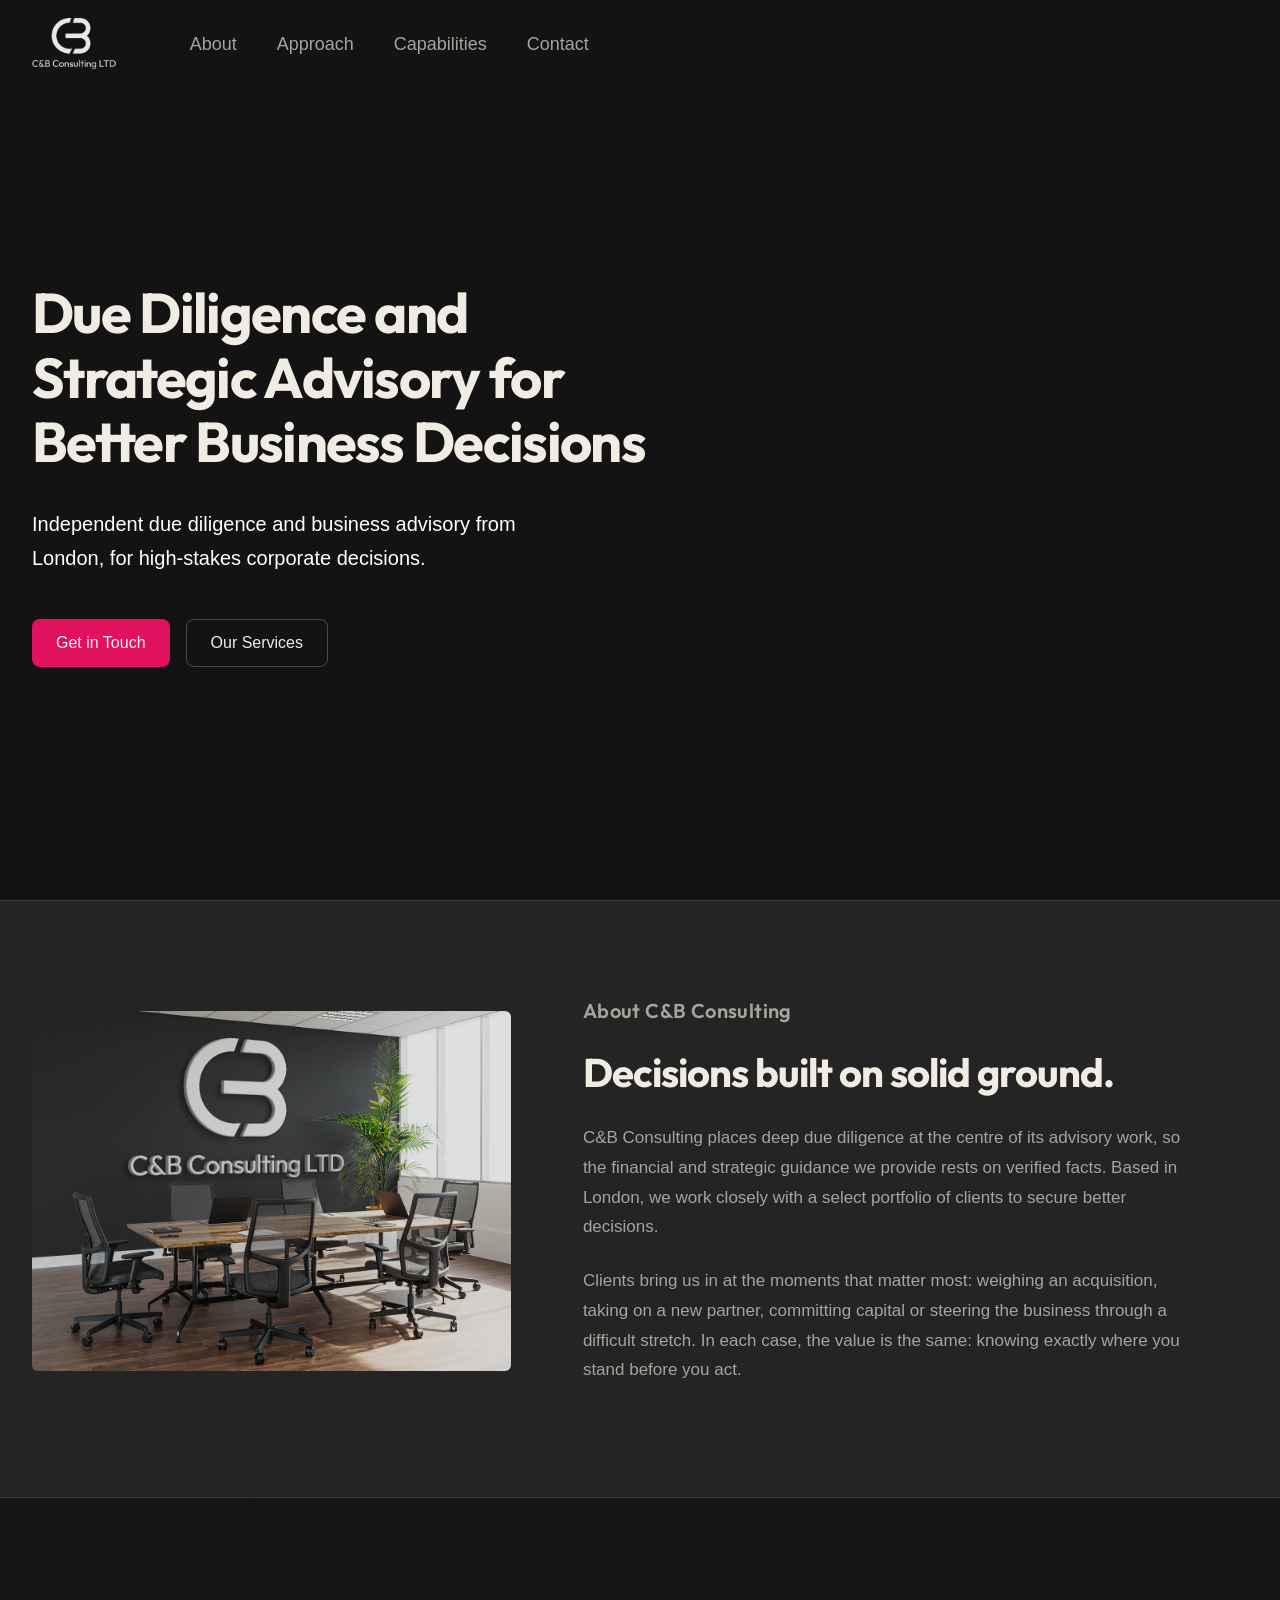
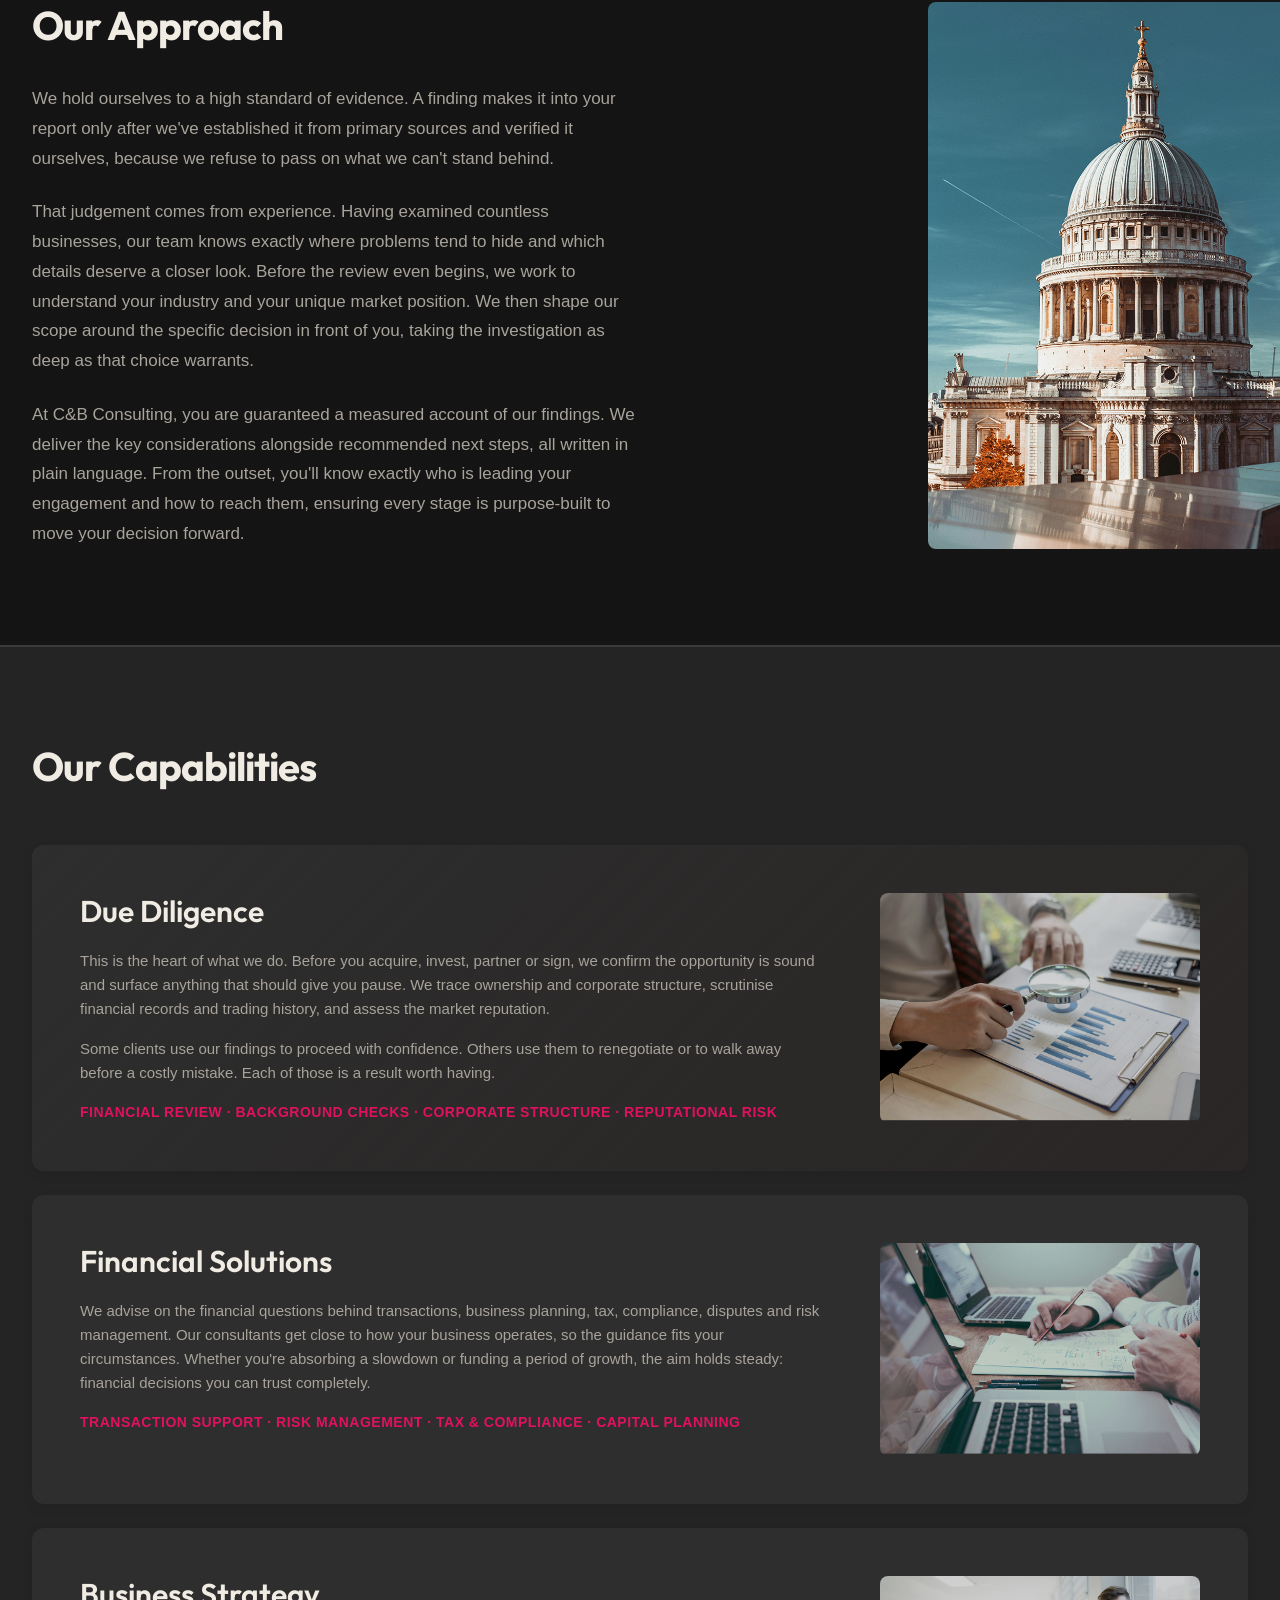
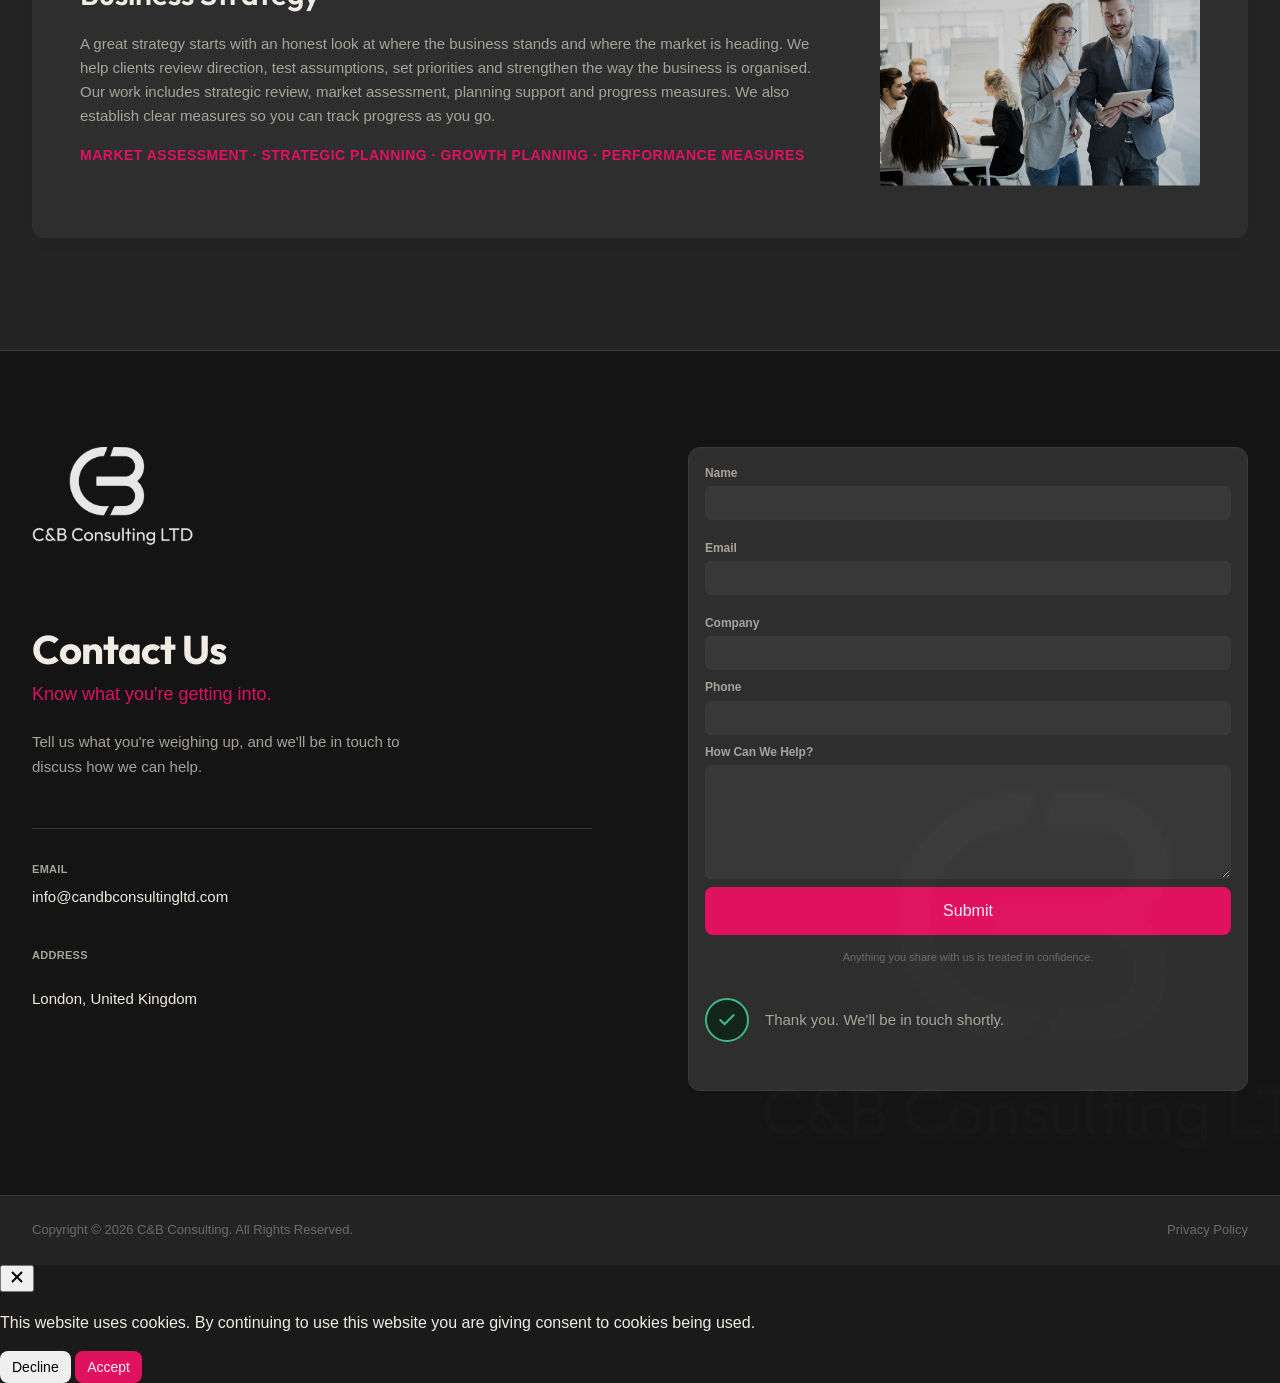
<file: index.html>
<!DOCTYPE html>
<html lang="en">
<head>
  <meta charset="UTF-8">
  <meta name="viewport" content="width=device-width, initial-scale=1.0">
  <title>Due Diligence and Strategic Advisory | C&amp;B Consulting</title>
  <meta name="description" content="Independent due diligence and business advisory from London, for decisions that carry real consequences.">
  <meta name="keywords" content="C&amp;B Consulting">
  <link rel="icon" type="image/png" href="favicon.png">
  <link rel="stylesheet" href="fonts/local-fonts.css">
  <link rel="stylesheet" href="style.css">
</head>
<body>

  <nav id="nav">
    <div class="nav-inner">
      <a href="#top" class="logo-link">
        <img src="assets/logo.png" alt="C&amp;B Consulting" class="logo">
      </a>
      <ul class="nav-links">
        <li><a href="#about">About</a></li>
        <li><a href="#approach">Approach</a></li>
        <li><a href="#capabilities">Capabilities</a></li>
        <li><a href="#contact">Contact</a></li>
      </ul>
    </div>
  </nav>

  <main>

    <section class="hero" id="top">
      <div class="hero-bg">
        <video autoplay muted loop playsinline>
          <source src="media/lon.mp4" type="video/mp4">
        </video>
      </div>
      <div class="hero-content container">
        <h1>Due Diligence and Strategic Advisory for Better Business Decisions</h1>
        <p class="hero-lead">Independent due diligence and business advisory from London, for high-stakes corporate decisions.</p>
        <div class="hero-actions">
          <a href="#contact" class="btn btn-primary btn-lg">Get in Touch</a>
          <a href="#capabilities" class="btn btn-outline btn-lg">Our Services</a>
        </div>
      </div>
    </section>

    <section class="about" id="about">
      <div class="container">
        <div class="about-inner">
          <div class="about-image">
            <img src="images/about.png" alt="C&B Consulting modern office space with branded signage" loading="lazy">
          </div>
          <div class="about-text">
            <h2 class="about-intro">About C&amp;B Consulting</h2>
            <h3 class="about-headline">Decisions built on solid ground.</h3>
            <div class="prose">
              <p>C&amp;B Consulting places deep due diligence at the centre of its advisory work, so the financial and strategic guidance we provide rests on verified facts. Based in London, we work closely with a select portfolio of clients to secure better decisions.</p>
              <p>Clients bring us in at the moments that matter most: weighing an acquisition, taking on a new partner, committing capital or steering the business through a difficult stretch. In each case, the value is the same: knowing exactly where you stand before you act.</p>
            </div>
          </div>
        </div>
      </div>
    </section>

    <section class="approach" id="approach">
      <div class="container">
        <div class="approach-inner">
          <div class="approach-text">
            <h2 class="approach-headline">Our Approach</h2>
            <div class="prose">
              <p>We hold ourselves to a high standard of evidence. A finding makes it into your report only after we've established it from primary sources and verified it ourselves, because we refuse to pass on what we can't stand behind.</p>
              <p>That judgement comes from experience. Having examined countless businesses, our team knows exactly where problems tend to hide and which details deserve a closer look. Before the review even begins, we work to understand your industry and your unique market position. We then shape our scope around the specific decision in front of you, taking the investigation as deep as that choice warrants.</p>
              <p>At C&amp;B Consulting, you are guaranteed a measured account of our findings. We deliver the key considerations alongside recommended next steps, all written in plain language. From the outset, you'll know exactly who is leading your engagement and how to reach them, ensuring every stage is purpose-built to move your decision forward.</p>
            </div>
          </div>
          <div class="approach-image">
            <img src="images/approach.png" alt="Architectural landmark representing trust and stability" loading="lazy">
          </div>
        </div>
      </div>
    </section>

    <section class="capabilities" id="capabilities">
      <div class="container">
        <h2 class="capabilities-headline">Our Capabilities</h2>
        <div class="capabilities-list">

          <div class="capability capability-1">
            <div class="capability-inner">
              <div class="capability-content">
                <h3>Due Diligence</h3>
                <p class="capability-description">This is the heart of what we do. Before you acquire, invest, partner or sign, we confirm the opportunity is sound and surface anything that should give you pause. We trace ownership and corporate structure, scrutinise financial records and trading history, and assess the market reputation.</p>
                <p class="capability-description">Some clients use our findings to proceed with confidence. Others use them to renegotiate or to walk away before a costly mistake. Each of those is a result worth having.</p>
                <p class="capability-tags">Financial Review · Background Checks · Corporate Structure · Reputational Risk</p>
              </div>
              <div class="capability-img-tall">
                <img src="images/due-diligence.png" alt="Financial analysis and due diligence review with magnifying glass" loading="lazy">
              </div>
            </div>
          </div>

          <div class="capability capability-2">
            <div class="capability-inner">
              <div class="capability-content-alt">
                <h3>Financial Solutions</h3>
                <p class="capability-description">We advise on the financial questions behind transactions, business planning, tax, compliance, disputes and risk management. Our consultants get close to how your business operates, so the guidance fits your circumstances. Whether you're absorbing a slowdown or funding a period of growth, the aim holds steady: financial decisions you can trust completely.</p>
                <p class="capability-tags">Transaction support · Risk management · Tax &amp; compliance · Capital planning</p>
              </div>
              <div class="capability-img-featured">
                <img src="images/financial-solutions.png" alt="Financial planning and analysis with laptop and documents" loading="lazy">
              </div>
            </div>
          </div>

          <div class="capability capability-3">
            <div class="capability-inner">
              <div class="capability-content">
                <h3>Business Strategy</h3>
                <p class="capability-description">A great strategy starts with an honest look at where the business stands and where the market is heading. We help clients review direction, test assumptions, set priorities and strengthen the way the business is organised. Our work includes strategic review, market assessment, planning support and progress measures. We also establish clear measures so you can track progress as you go.</p>
                <p class="capability-tags">Market Assessment · Strategic Planning · Growth Planning · Performance Measures</p>
              </div>
              <div class="capability-img-feature">
                <img src="images/business-strategy.png" alt="Business team collaborating on strategy and planning" loading="lazy">
              </div>
            </div>
          </div>

        </div>
      </div>
    </section>

    <section class="contact-section" id="contact">
      <div class="container">
        <div class="contact-inner">
          <div class="contact-info">
            <div class="contact-logo">
              <img src="assets/logo.png" alt="C&B Consulting">
            </div>
            <h2 class="contact-headline">Contact Us</h2>
            <p class="contact-tagline">Know what you're getting into.</p>
            <p class="contact-description">Tell us what you're weighing up, and we'll be in touch to discuss how we can help.</p>
            
            <div class="contact-details">
              <div class="detail-item">
                <span class="detail-label">Email</span>
                <a href="mailto:info@candbconsultingltd.com" class="detail-value">info@candbconsultingltd.com</a>
              </div>
              <div class="detail-item">
                <span class="detail-label">Address</span>
                <p class="detail-value">London, United Kingdom</p>
              </div>
            </div>
          </div>

          <div class="form-card">
            <form id="contact-form" novalidate>
              <div class="field">
                <label for="name">Name</label>
                <input type="text" id="name" name="name" autocomplete="name" required>
                <span class="field-error" aria-live="polite"></span>
              </div>
              <div class="field">
                <label for="email">Email</label>
                <input type="email" id="email" name="email" autocomplete="email" required>
                <span class="field-error" aria-live="polite"></span>
              </div>
              <div class="field">
                <label for="company">Company</label>
                <input type="text" id="company" name="company" autocomplete="organization">
              </div>
              <div class="field">
                <label for="phone">Phone</label>
                <input type="tel" id="phone" name="phone" autocomplete="tel">
              </div>
              <div class="field">
                <label for="message">How can we help?</label>
                <textarea id="message" name="message" rows="6"></textarea>
              </div>
              <button type="submit" class="btn btn-primary btn-lg btn-full">Submit</button>
              <p class="form-note">Anything you share with us is treated in confidence.</p>
            </form>

            <div class="form-success" id="form-success" hidden>
              <div class="success-icon">
                <svg width="20" height="20" viewBox="0 0 24 24" fill="none" stroke="currentColor" stroke-width="2.5" stroke-linecap="round"><polyline points="20 6 9 17 4 12"/></svg>
              </div>
              <p>Thank you. We'll be in touch shortly.</p>
            </div>
          </div>
        </div>
      </div>
      <div class="contact-bg-logo">
        <img src="assets/logo.png" alt="">
      </div>
    </section>

  </main>

  <footer>
    <div class="container">
      <div class="footer-bar">
        <p>Copyright &copy; 2026 C&amp;B Consulting. All Rights Reserved.</p>
        <a href="privacy/">Privacy Policy</a>
      </div>
    </div>
  </footer>

  <div id="cookie-banner-card" class="cookie-banner-card" hidden>
    <div class="cookie-card-inner">
      <button id="cookie-close" class="cookie-card-close" aria-label="Close cookie banner">
        <svg width="18" height="18" viewBox="0 0 24 24" fill="none" stroke="currentColor" stroke-width="2.5" stroke-linecap="round" stroke-linejoin="round">
          <line x1="18" y1="6" x2="6" y2="18"></line>
          <line x1="6" y1="6" x2="18" y2="18"></line>
        </svg>
      </button>
      
      <p id="cookie-message" class="cookie-card-text">This website uses cookies. By continuing to use this website you are giving consent to cookies being used.</p>
      
      <div class="cookie-card-actions">
        <button id="cookie-decline" class="btn btn-secondary btn-sm">Decline</button>
        <button id="cookie-accept" class="btn btn-primary btn-sm">Accept</button>
      </div>
    </div>
  </div>

  <script src="js/nav.js"></script>
  <script src="js/capabilities.js"></script>
  <script src="js/contact-form.js"></script>
  <script src="js/image-animations.js"></script>
  <script src="js/cookies.js"></script>
</body>
</html>
</file>
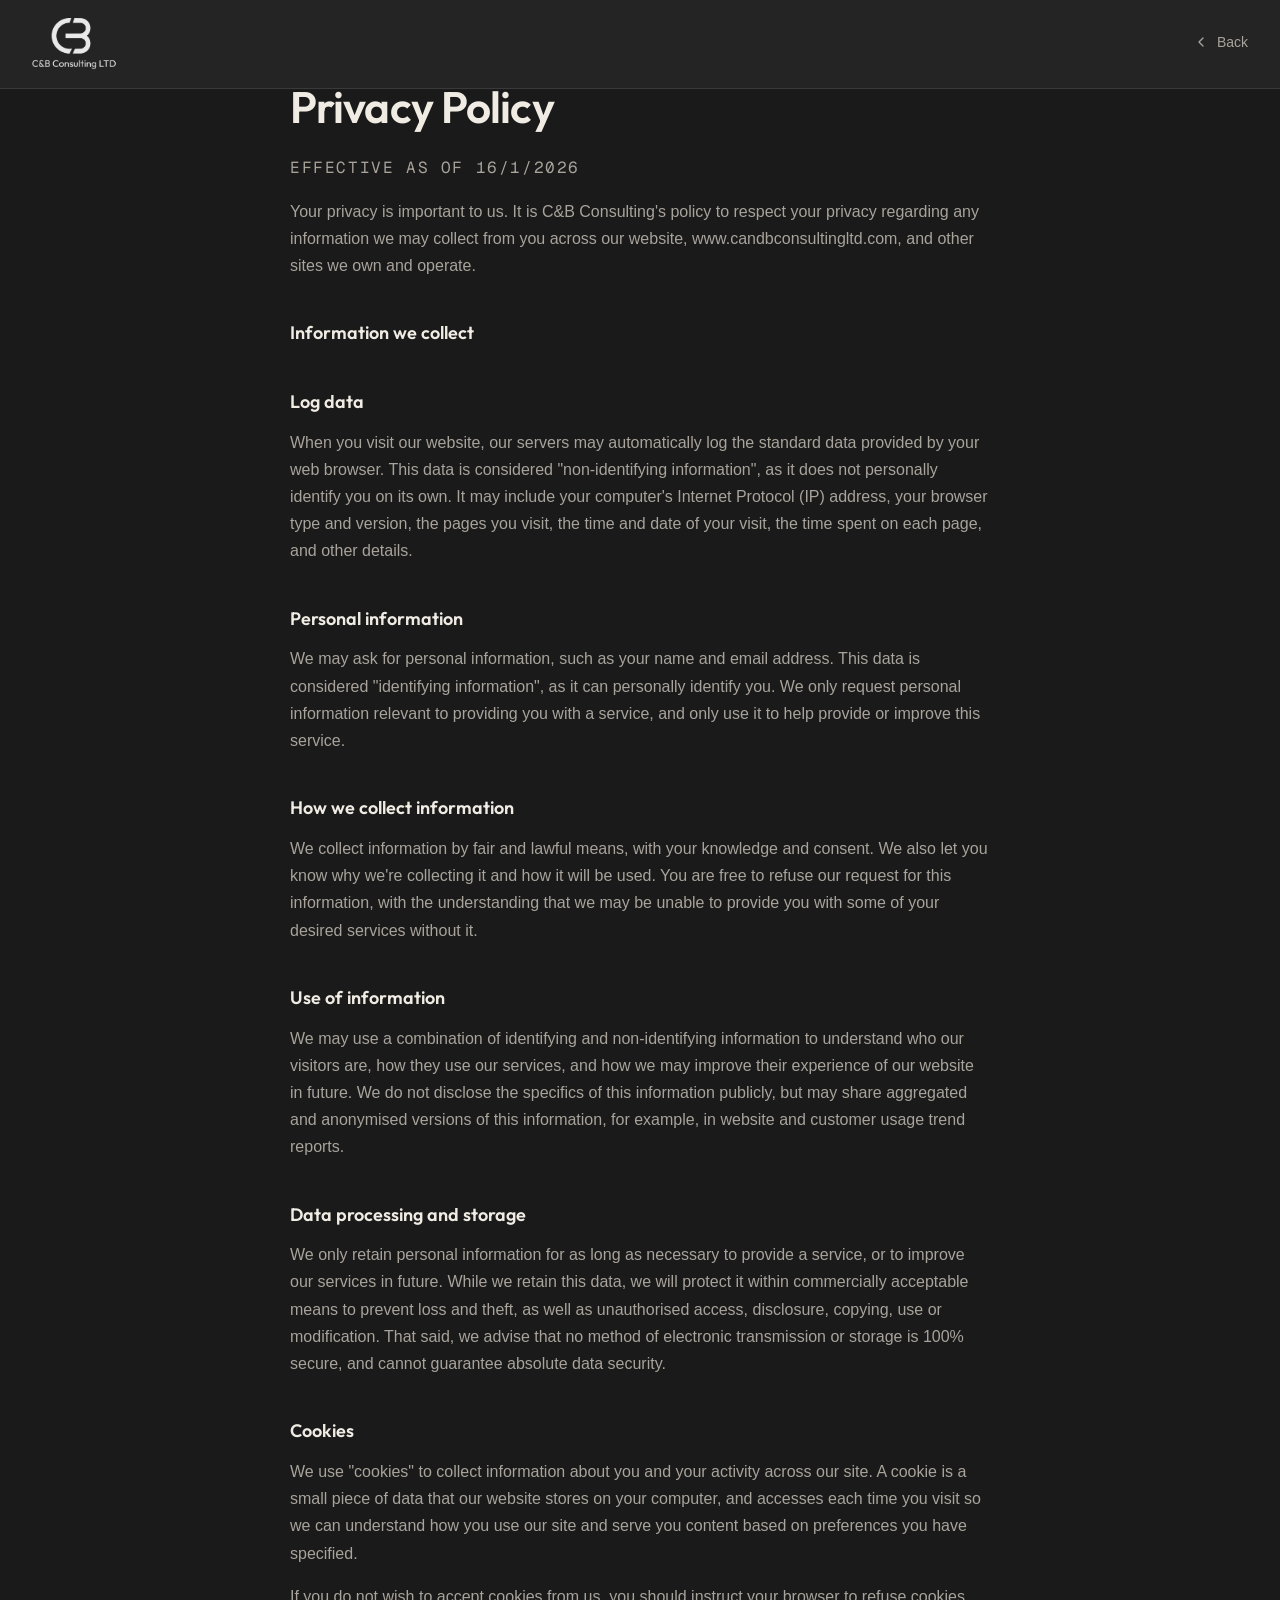
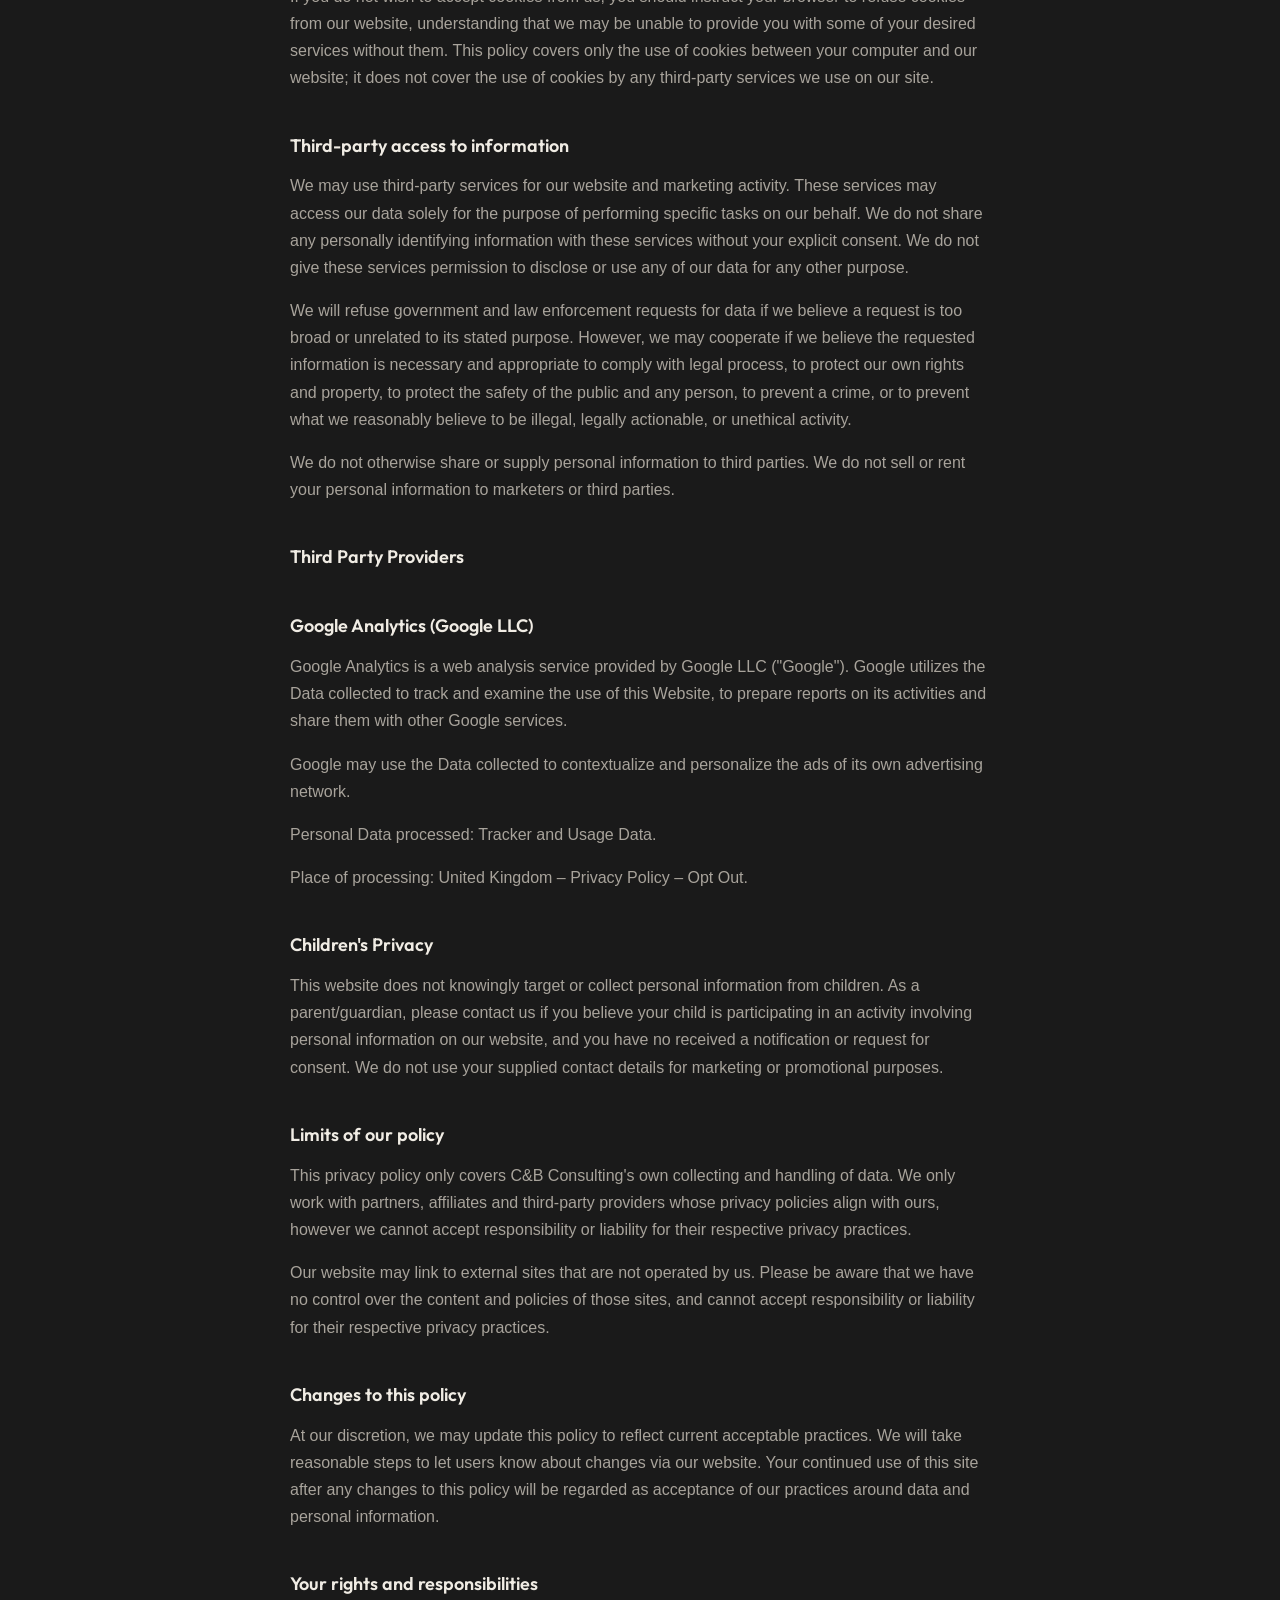
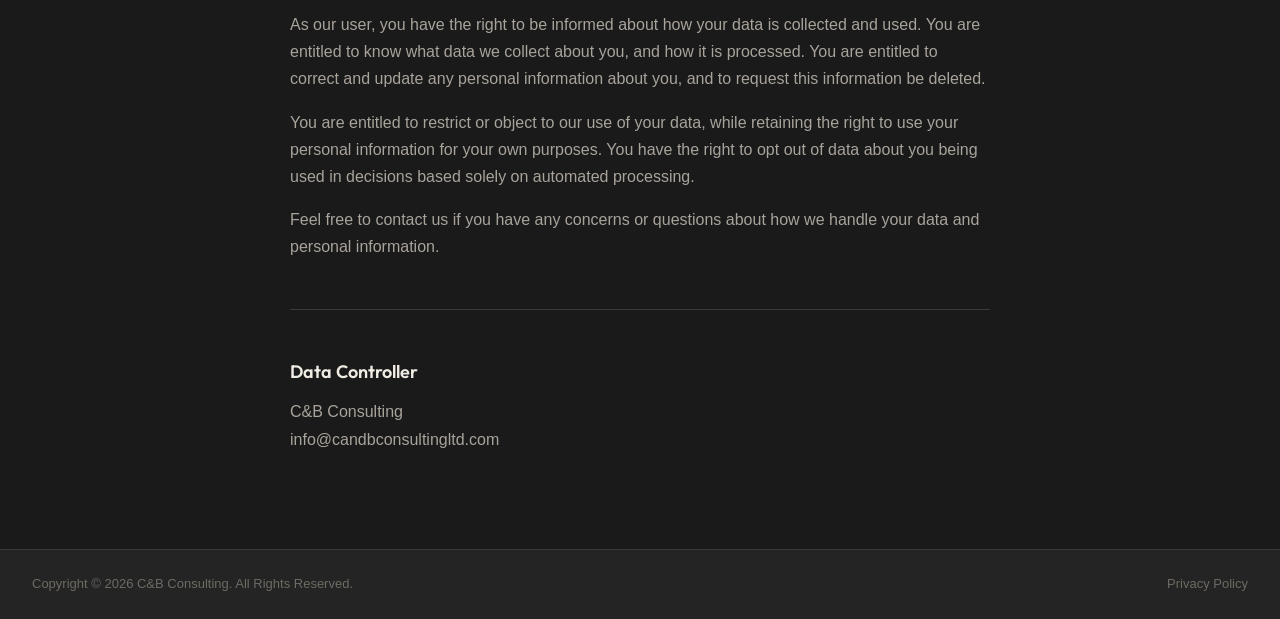
<file: privacy/index.html>
<!DOCTYPE html>
<html lang="en">
<head>
  <meta charset="UTF-8">
  <meta name="viewport" content="width=device-width, initial-scale=1.0">
  <title>Privacy Policy | C&amp;B Consulting</title>
  <meta name="description" content="C&amp;B Consulting Privacy Policy">
  <meta name="keywords" content="C&amp;B Consulting Privacy Policy">
  <link rel="icon" type="image/png" href="../favicon.png">
  <link rel="stylesheet" href="https://fonts.googleapis.com/css2?family=Outfit:wght@400;500;600;700&family=Geist+Mono:wght@400;500&display=swap">
  <link rel="stylesheet" href="https://api.fontshare.com/v2/css?f[]=switzer@400,500,600,700&display=swap">
  <link rel="stylesheet" href="../style.css">
</head>
<body>

  <nav id="nav" class="policy-nav scrolled">
    <div class="nav-inner">
      <a href="../" class="logo-link">
        <img src="../assets/logo.png" alt="C&amp;B Consulting" class="logo">
      </a>
      <div class="nav-spacer">
        <a href="../" class="back-link">
          <svg width="16" height="16" viewBox="0 0 24 24" fill="none" stroke="currentColor" stroke-width="2" stroke-linecap="round" stroke-linejoin="round"><polyline points="15 18 9 12 15 6"/></svg>
          Back
        </a>
      </div>
    </div>
  </nav>

  <main>
    <div class="policy-wrap">
      <h1>Privacy Policy</h1>
      <p class="policy-date">Effective as of 16/1/2026</p>

      <p>Your privacy is important to us. It is C&amp;B Consulting's policy to respect your privacy regarding any information we may collect from you across our website, www.candbconsultingltd.com, and other sites we own and operate.</p>

      <h2>Information we collect</h2>

      <h2>Log data</h2>
      <p>When you visit our website, our servers may automatically log the standard data provided by your web browser. This data is considered "non-identifying information", as it does not personally identify you on its own. It may include your computer's Internet Protocol (IP) address, your browser type and version, the pages you visit, the time and date of your visit, the time spent on each page, and other details.</p>

      <h2>Personal information</h2>
      <p>We may ask for personal information, such as your name and email address. This data is considered "identifying information", as it can personally identify you. We only request personal information relevant to providing you with a service, and only use it to help provide or improve this service.</p>

      <h2>How we collect information</h2>
      <p>We collect information by fair and lawful means, with your knowledge and consent. We also let you know why we're collecting it and how it will be used. You are free to refuse our request for this information, with the understanding that we may be unable to provide you with some of your desired services without it.</p>

      <h2>Use of information</h2>
      <p>We may use a combination of identifying and non-identifying information to understand who our visitors are, how they use our services, and how we may improve their experience of our website in future. We do not disclose the specifics of this information publicly, but may share aggregated and anonymised versions of this information, for example, in website and customer usage trend reports.</p>

      <h2>Data processing and storage</h2>
      <p>We only retain personal information for as long as necessary to provide a service, or to improve our services in future. While we retain this data, we will protect it within commercially acceptable means to prevent loss and theft, as well as unauthorised access, disclosure, copying, use or modification. That said, we advise that no method of electronic transmission or storage is 100% secure, and cannot guarantee absolute data security.</p>

      <h2>Cookies</h2>
      <p>We use "cookies" to collect information about you and your activity across our site. A cookie is a small piece of data that our website stores on your computer, and accesses each time you visit so we can understand how you use our site and serve you content based on preferences you have specified.</p>
      <p>If you do not wish to accept cookies from us, you should instruct your browser to refuse cookies from our website, understanding that we may be unable to provide you with some of your desired services without them. This policy covers only the use of cookies between your computer and our website; it does not cover the use of cookies by any third-party services we use on our site.</p>

      <h2>Third-party access to information</h2>
      <p>We may use third-party services for our website and marketing activity. These services may access our data solely for the purpose of performing specific tasks on our behalf. We do not share any personally identifying information with these services without your explicit consent. We do not give these services permission to disclose or use any of our data for any other purpose.</p>
      <p>We will refuse government and law enforcement requests for data if we believe a request is too broad or unrelated to its stated purpose. However, we may cooperate if we believe the requested information is necessary and appropriate to comply with legal process, to protect our own rights and property, to protect the safety of the public and any person, to prevent a crime, or to prevent what we reasonably believe to be illegal, legally actionable, or unethical activity.</p>
      <p>We do not otherwise share or supply personal information to third parties. We do not sell or rent your personal information to marketers or third parties.</p>

      <h2>Third Party Providers</h2>
      <h2>Google Analytics (Google LLC)</h2>
      <p>Google Analytics is a web analysis service provided by Google LLC ("Google"). Google utilizes the Data collected to track and examine the use of this Website, to prepare reports on its activities and share them with other Google services.</p>
      <p>Google may use the Data collected to contextualize and personalize the ads of its own advertising network.</p>
      <p>Personal Data processed: Tracker and Usage Data.</p>
      <p>Place of processing: United Kingdom – Privacy Policy – Opt Out.</p>

      <h2>Children's Privacy</h2>
      <p>This website does not knowingly target or collect personal information from children. As a parent/guardian, please contact us if you believe your child is participating in an activity involving personal information on our website, and you have no received a notification or request for consent. We do not use your supplied contact details for marketing or promotional purposes.</p>

      <h2>Limits of our policy</h2>
      <p>This privacy policy only covers C&amp;B Consulting's own collecting and handling of data. We only work with partners, affiliates and third-party providers whose privacy policies align with ours, however we cannot accept responsibility or liability for their respective privacy practices.</p>
      <p>Our website may link to external sites that are not operated by us. Please be aware that we have no control over the content and policies of those sites, and cannot accept responsibility or liability for their respective privacy practices.</p>

      <h2>Changes to this policy</h2>
      <p>At our discretion, we may update this policy to reflect current acceptable practices. We will take reasonable steps to let users know about changes via our website. Your continued use of this site after any changes to this policy will be regarded as acceptance of our practices around data and personal information.</p>

      <h2>Your rights and responsibilities</h2>
      <p>As our user, you have the right to be informed about how your data is collected and used. You are entitled to know what data we collect about you, and how it is processed. You are entitled to correct and update any personal information about you, and to request this information be deleted.</p>
      <p>You are entitled to restrict or object to our use of your data, while retaining the right to use your personal information for your own purposes. You have the right to opt out of data about you being used in decisions based solely on automated processing.</p>
      <p>Feel free to contact us if you have any concerns or questions about how we handle your data and personal information.</p>

      <div class="policy-divider"></div>

      <div class="data-controller">
        <h2>Data Controller</h2>
        <p>C&amp;B Consulting<br>info@candbconsultingltd.com</p>
      </div>
    </div>
  </main>

  <footer>
    <div class="container">
      <div class="footer-bar">
        <p>Copyright &copy; 2026 C&amp;B Consulting. All Rights Reserved.</p>
        <a href="./">Privacy Policy</a>
      </div>
    </div>
  </footer>

</body>
</html>
</file>
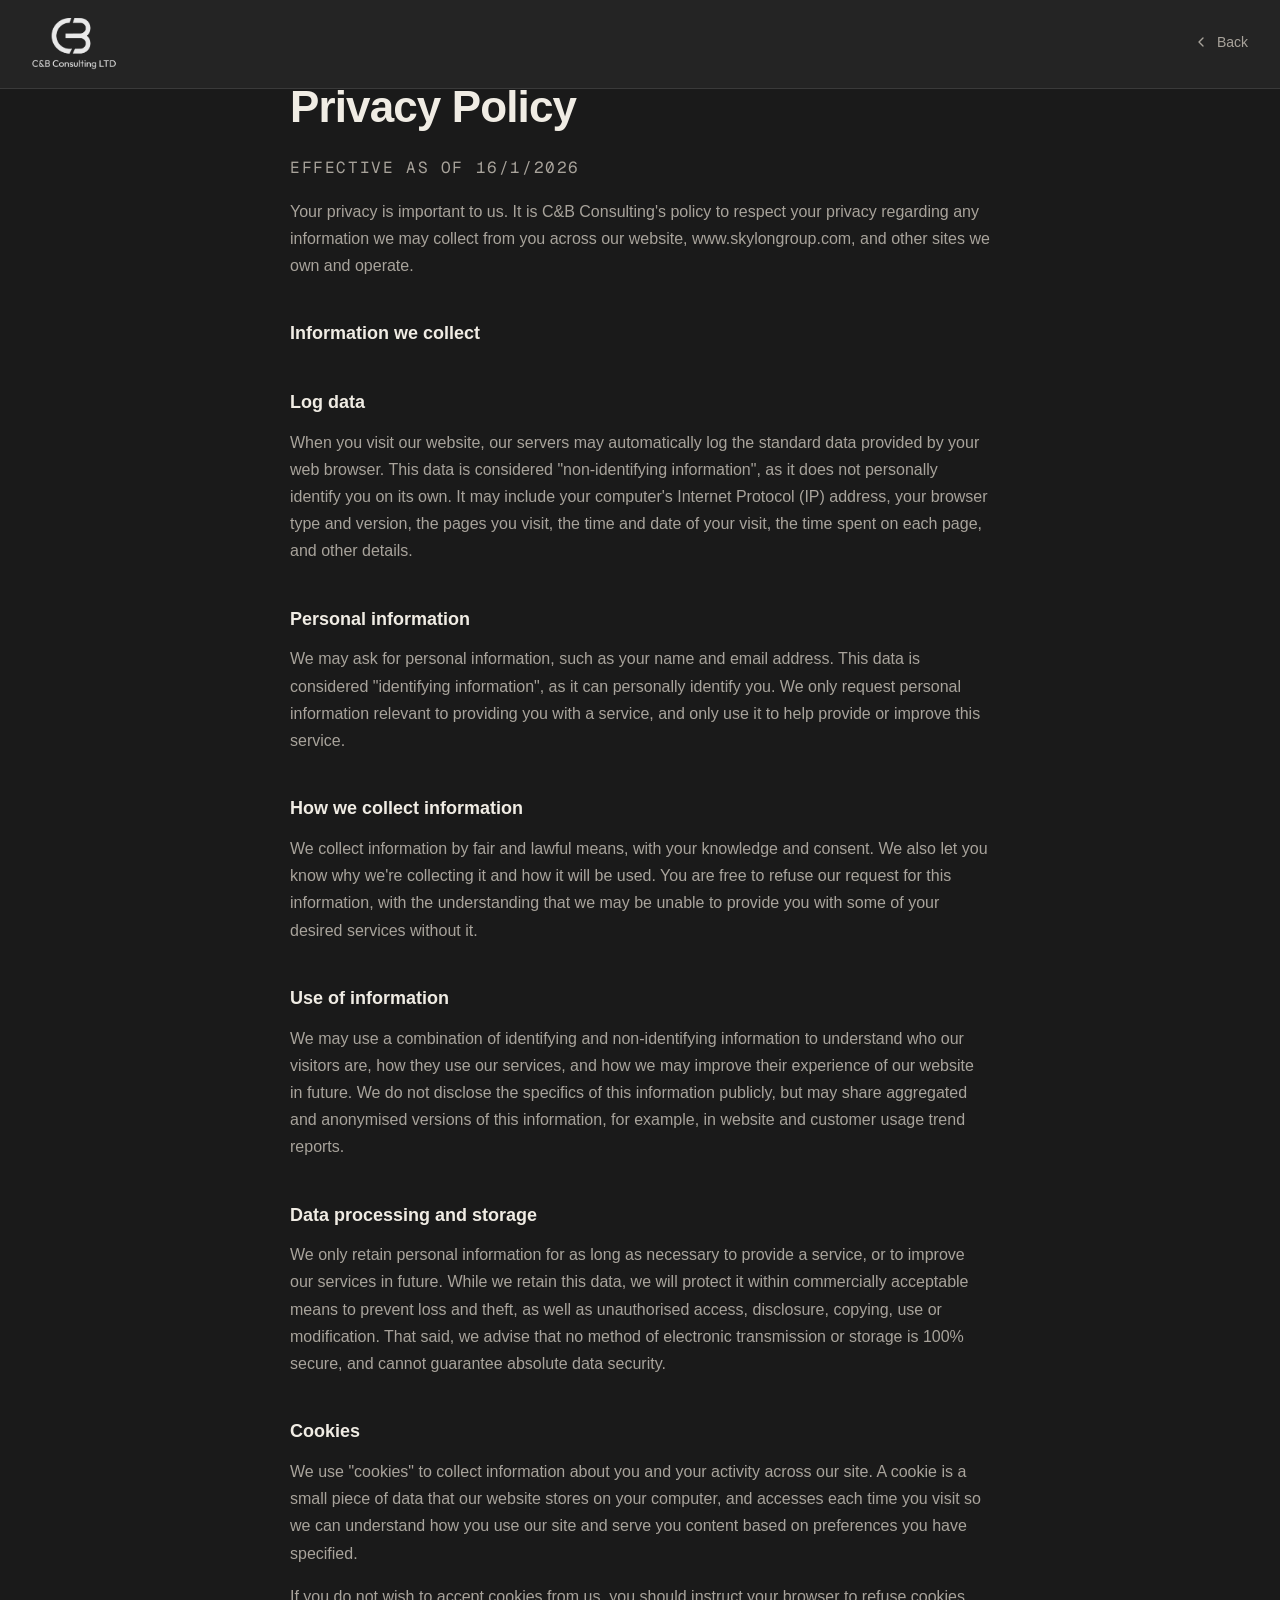
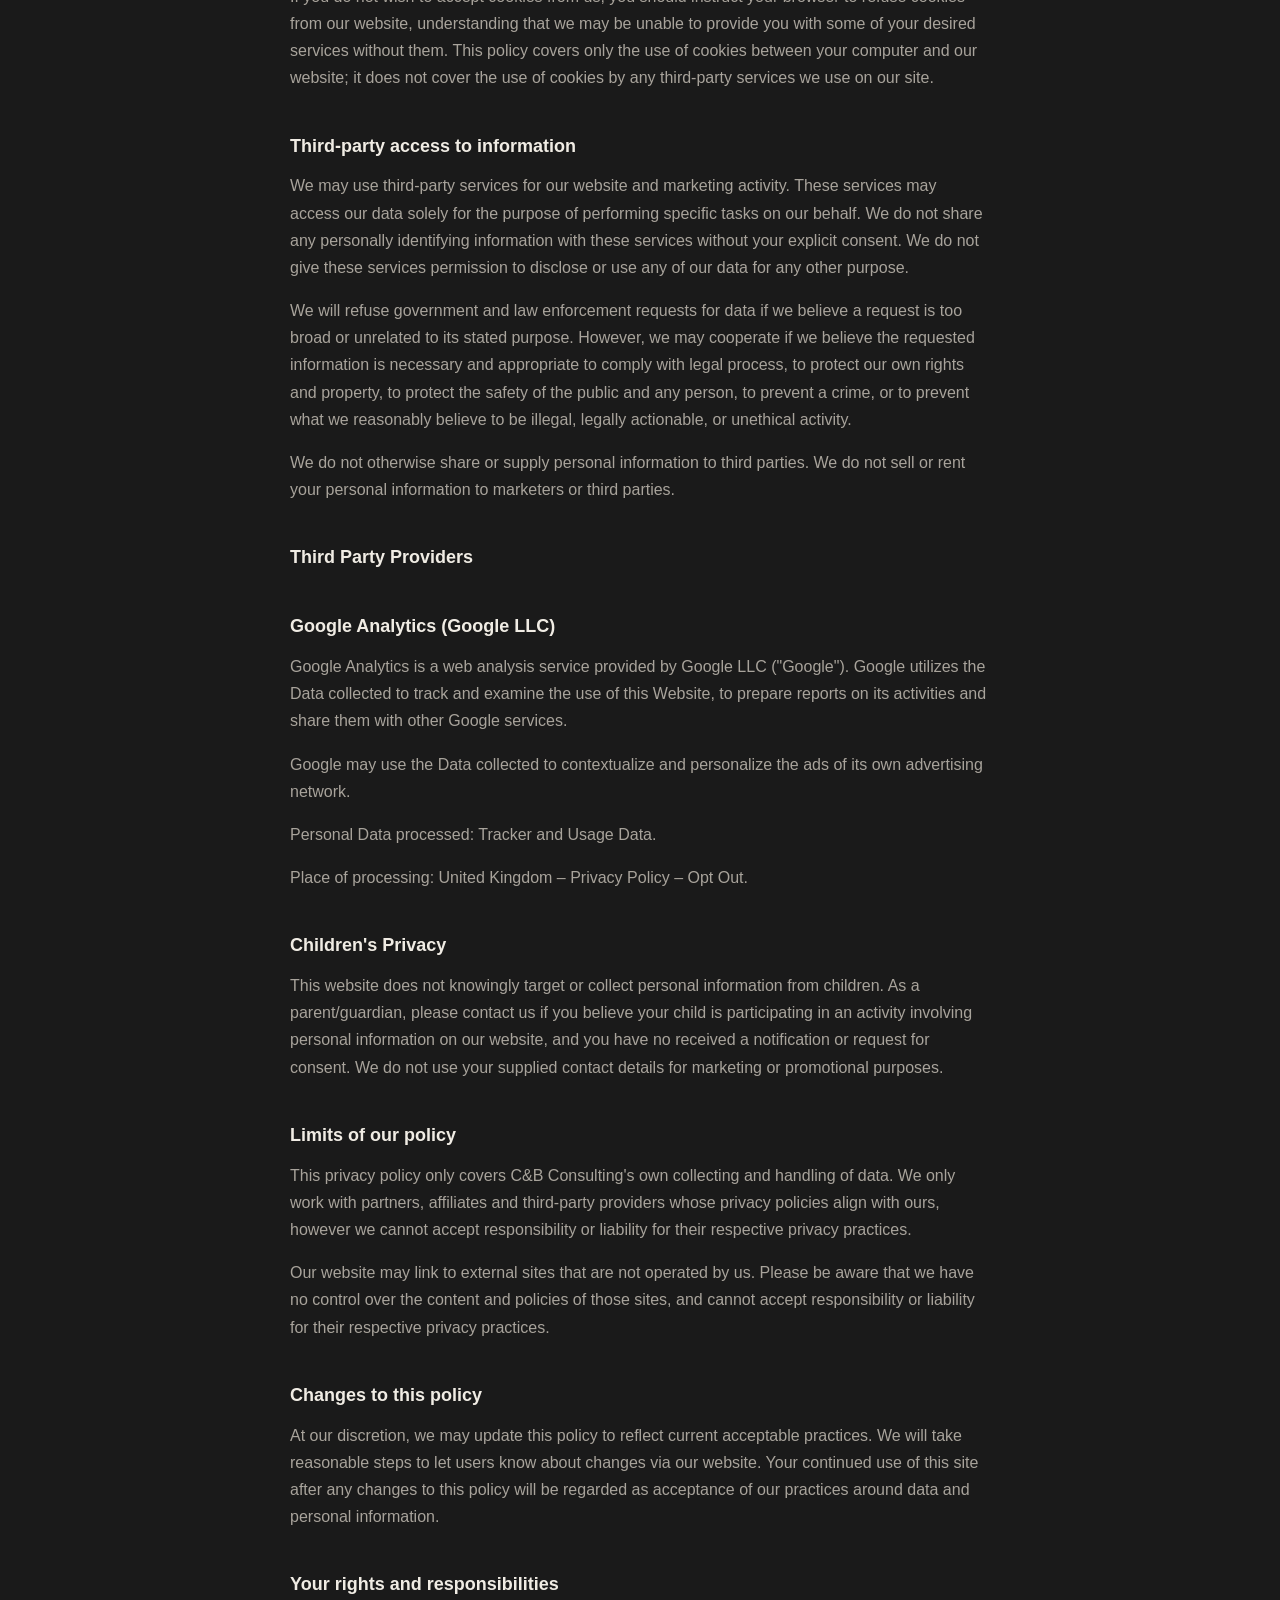
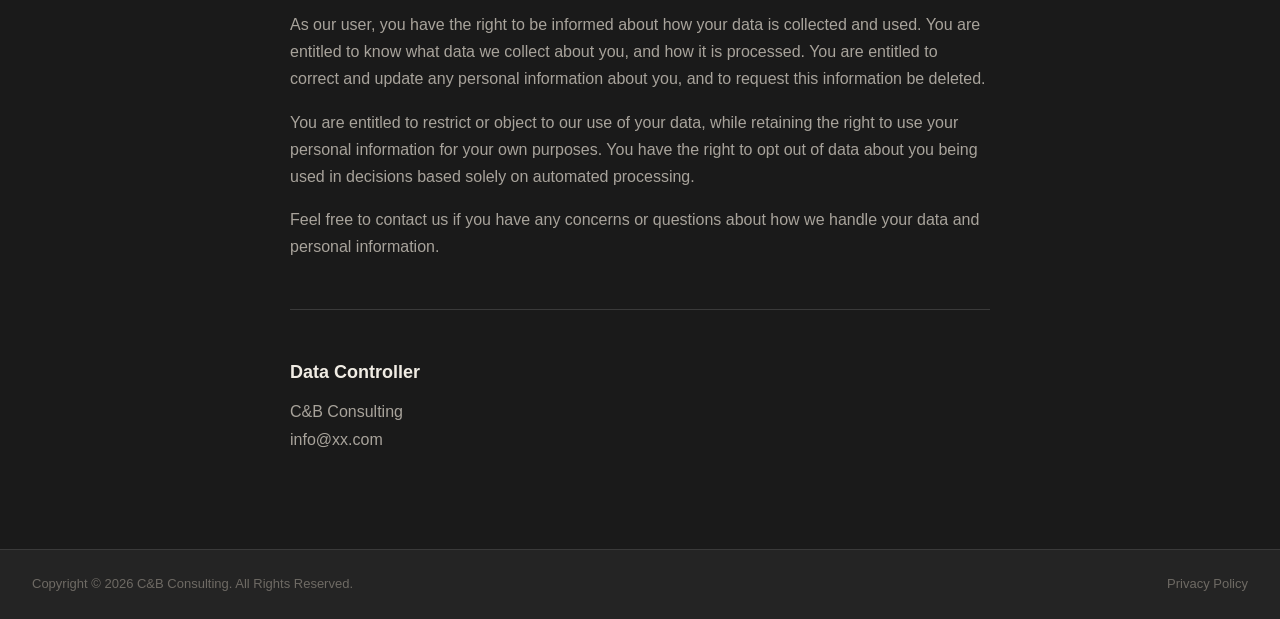
<file: privacy.html>
<!DOCTYPE html>
<html lang="en">
<head>
  <meta charset="UTF-8">
  <meta name="viewport" content="width=device-width, initial-scale=1.0">
  <title>Privacy Policy | C&amp;B Consulting</title>
  <meta name="description" content="C&amp;B Consulting Privacy Policy">
  <meta name="keywords" content="C&amp;B Consulting Privacy Policy">
  <link rel="icon" type="image/svg+xml" href="favicon.svg">
  <link rel="stylesheet" href="https://fonts.googleapis.com/css2?family=Inter:wght@400;500;600&family=Geist+Mono:wght@400;500&display=swap">
  <link rel="stylesheet" href="style.css">
  <style>
    .policy-nav { border-bottom: 1px solid var(--border); background: var(--surface); }
    .policy-wrap { max-width: 740px; margin: 0 auto; padding: 72px 20px 96px; }
    .policy-wrap h1 { font-size: clamp(2rem, 4vw, 2.75rem); font-weight: 600; letter-spacing: -0.02em; color: var(--text); margin: 0 0 12px; }
    .policy-date { font-family: var(--mono); font-size: 11px; letter-spacing: 0.1em; text-transform: uppercase; color: var(--text-faint); margin: 0 0 56px; }
    .policy-wrap h2 { font-size: 1.125rem; font-weight: 600; color: var(--text); margin: 40px 0 12px; }
    .policy-wrap p { font-size: 1rem; color: var(--text-muted); line-height: 1.7; margin: 0 0 16px; }
    .policy-wrap p:last-child { margin-bottom: 0; }
    .policy-divider { height: 1px; background: var(--border); margin: 48px 0; }
    .data-controller p { color: var(--text-muted); }
    .back-link { display: inline-flex; align-items: center; gap: 8px; font-size: 14px; color: var(--text-muted); text-decoration: none; transition: color 120ms; }
    .back-link:hover { color: var(--text); }
    .back-link svg { flex-shrink: 0; }
  </style>
</head>
<body>

  <nav id="nav" class="policy-nav scrolled">
    <div class="nav-inner">
      <a href="index.html" class="logo-link">
        <img src="../../assets/logo.png" alt="C&amp;B Consulting" class="logo">
      </a>
      <div style="margin-left: auto;">
        <a href="index.html" class="back-link">
          <svg width="16" height="16" viewBox="0 0 24 24" fill="none" stroke="currentColor" stroke-width="2" stroke-linecap="round" stroke-linejoin="round"><polyline points="15 18 9 12 15 6"/></svg>
          Back
        </a>
      </div>
    </div>
  </nav>

  <main>
    <div class="policy-wrap">
      <h1>Privacy Policy</h1>
      <p class="policy-date">Effective as of 16/1/2026</p>

      <p>Your privacy is important to us. It is C&amp;B Consulting's policy to respect your privacy regarding any information we may collect from you across our website, www.skylongroup.com, and other sites we own and operate.</p>

      <h2>Information we collect</h2>

      <h2>Log data</h2>
      <p>When you visit our website, our servers may automatically log the standard data provided by your web browser. This data is considered "non-identifying information", as it does not personally identify you on its own. It may include your computer's Internet Protocol (IP) address, your browser type and version, the pages you visit, the time and date of your visit, the time spent on each page, and other details.</p>

      <h2>Personal information</h2>
      <p>We may ask for personal information, such as your name and email address. This data is considered "identifying information", as it can personally identify you. We only request personal information relevant to providing you with a service, and only use it to help provide or improve this service.</p>

      <h2>How we collect information</h2>
      <p>We collect information by fair and lawful means, with your knowledge and consent. We also let you know why we're collecting it and how it will be used. You are free to refuse our request for this information, with the understanding that we may be unable to provide you with some of your desired services without it.</p>

      <h2>Use of information</h2>
      <p>We may use a combination of identifying and non-identifying information to understand who our visitors are, how they use our services, and how we may improve their experience of our website in future. We do not disclose the specifics of this information publicly, but may share aggregated and anonymised versions of this information, for example, in website and customer usage trend reports.</p>

      <h2>Data processing and storage</h2>
      <p>We only retain personal information for as long as necessary to provide a service, or to improve our services in future. While we retain this data, we will protect it within commercially acceptable means to prevent loss and theft, as well as unauthorised access, disclosure, copying, use or modification. That said, we advise that no method of electronic transmission or storage is 100% secure, and cannot guarantee absolute data security.</p>

      <h2>Cookies</h2>
      <p>We use "cookies" to collect information about you and your activity across our site. A cookie is a small piece of data that our website stores on your computer, and accesses each time you visit so we can understand how you use our site and serve you content based on preferences you have specified.</p>
      <p>If you do not wish to accept cookies from us, you should instruct your browser to refuse cookies from our website, understanding that we may be unable to provide you with some of your desired services without them. This policy covers only the use of cookies between your computer and our website; it does not cover the use of cookies by any third-party services we use on our site.</p>

      <h2>Third-party access to information</h2>
      <p>We may use third-party services for our website and marketing activity. These services may access our data solely for the purpose of performing specific tasks on our behalf. We do not share any personally identifying information with these services without your explicit consent. We do not give these services permission to disclose or use any of our data for any other purpose.</p>
      <p>We will refuse government and law enforcement requests for data if we believe a request is too broad or unrelated to its stated purpose. However, we may cooperate if we believe the requested information is necessary and appropriate to comply with legal process, to protect our own rights and property, to protect the safety of the public and any person, to prevent a crime, or to prevent what we reasonably believe to be illegal, legally actionable, or unethical activity.</p>
      <p>We do not otherwise share or supply personal information to third parties. We do not sell or rent your personal information to marketers or third parties.</p>

      <h2>Third Party Providers</h2>
      <h2>Google Analytics (Google LLC)</h2>
      <p>Google Analytics is a web analysis service provided by Google LLC ("Google"). Google utilizes the Data collected to track and examine the use of this Website, to prepare reports on its activities and share them with other Google services.</p>
      <p>Google may use the Data collected to contextualize and personalize the ads of its own advertising network.</p>
      <p>Personal Data processed: Tracker and Usage Data.</p>
      <p>Place of processing: United Kingdom – Privacy Policy – Opt Out.</p>

      <h2>Children's Privacy</h2>
      <p>This website does not knowingly target or collect personal information from children. As a parent/guardian, please contact us if you believe your child is participating in an activity involving personal information on our website, and you have no received a notification or request for consent. We do not use your supplied contact details for marketing or promotional purposes.</p>

      <h2>Limits of our policy</h2>
      <p>This privacy policy only covers C&amp;B Consulting's own collecting and handling of data. We only work with partners, affiliates and third-party providers whose privacy policies align with ours, however we cannot accept responsibility or liability for their respective privacy practices.</p>
      <p>Our website may link to external sites that are not operated by us. Please be aware that we have no control over the content and policies of those sites, and cannot accept responsibility or liability for their respective privacy practices.</p>

      <h2>Changes to this policy</h2>
      <p>At our discretion, we may update this policy to reflect current acceptable practices. We will take reasonable steps to let users know about changes via our website. Your continued use of this site after any changes to this policy will be regarded as acceptance of our practices around data and personal information.</p>

      <h2>Your rights and responsibilities</h2>
      <p>As our user, you have the right to be informed about how your data is collected and used. You are entitled to know what data we collect about you, and how it is processed. You are entitled to correct and update any personal information about you, and to request this information be deleted.</p>
      <p>You are entitled to restrict or object to our use of your data, while retaining the right to use your personal information for your own purposes. You have the right to opt out of data about you being used in decisions based solely on automated processing.</p>
      <p>Feel free to contact us if you have any concerns or questions about how we handle your data and personal information.</p>

      <div class="policy-divider"></div>

      <div class="data-controller">
        <h2>Data Controller</h2>
        <p>C&amp;B Consulting<br>info@xx.com</p>
      </div>
    </div>
  </main>

  <footer>
    <div class="container">
      <div class="footer-bar">
        <p>Copyright &copy; 2026 C&amp;B Consulting. All Rights Reserved.</p>
        <a href="privacy.html">Privacy Policy</a>
      </div>
    </div>
  </footer>

</body>
</html>
</file>
<file: fonts/local-fonts.css>
@import url('https://fonts.googleapis.com/css2?family=Outfit:wght@400;500;600;700&family=Geist+Mono:wght@400;500&display=swap');
@import url('https://api.fontshare.com/v2/css?f[]=switzer@400,500,600,700&display=swap');
</file>
<file: style.css>
:root {
  --bg: #1a1a1a;
  --surface: #242424;
  --surface-2: #2e2e2e;
  --surface-3: #383838;
  --border: #3a3a3a;
  --border-strong: #4a4a4a;
  --text: #f0ece4;
  --text-muted: #a8a39b;
  --text-faint: #6e6a64;
  --accent: #e0115f;
  --accent-hover: #c20e51;
  --accent-active: #a50c45;
  --accent-dim: #7a2540;
  --success: #3fb984;
  --success-faint: #13241d;
  --error: #e0584f;
  --heading: "Outfit", "Helvetica Neue", Arial, system-ui, sans-serif;
  --body: "Switzer", "Helvetica Neue", Arial, system-ui, sans-serif;
  --mono: "Geist Mono", "IBM Plex Mono", ui-monospace, monospace;
}

* { box-sizing: border-box; }

html { scroll-behavior: smooth; }

body {
  margin: 0;
  background: var(--bg);
  color: var(--text);
  font-family: var(--body);
  font-size: 1rem;
  line-height: 1.6;
  -webkit-font-smoothing: antialiased;
}

img { display: block; max-width: 100%; }

h1, h2, h3, h4, h5, h6 { 
  font-family: var(--heading); 
  font-weight: 700; 
}

a { color: var(--accent); text-decoration: none; }

:focus-visible {
  outline: 2px solid var(--accent);
  outline-offset: 2px;
  border-radius: 8px;
}

:focus:not(:focus-visible) { outline: none; }

/* Layout */
.container {
  width: 100%;
  max-width: 1280px;
  margin: 0 auto;
  padding: 0 20px;
}

@media (min-width: 768px) {
  .container { padding: 0 32px; }
}

/* Utilities */
.prose {
  max-width: 68ch;
}

.prose p {
  font-size: 1.0625rem;
  color: var(--text-muted);
  line-height: 1.75;
  margin: 0 0 24px;
  font-weight: 400;
}

.prose p:last-child { margin-bottom: 0; }

/* Buttons */
.btn {
  display: inline-flex;
  align-items: center;
  justify-content: center;
  font-family: var(--body);
  font-weight: 500;
  border-radius: 8px;
  cursor: pointer;
  border: none;
  text-decoration: none;
  line-height: 1;
  white-space: nowrap;
  -webkit-appearance: none;
  transition: background 180ms, transform 120ms, filter 180ms, border-color 180ms;
}

.btn-primary { 
  background: var(--accent); 
  color: #fff0f4; 
}

.btn-primary:hover { 
  background: var(--accent-hover); 
}

.btn-primary:active { 
  background: var(--accent-active); 
  transform: translateY(1px); 
}

.btn-outline {
  background: transparent;
  color: var(--text);
  border: 1px solid var(--border-strong);
}

.btn-outline:hover { 
  background: var(--surface-2); 
}

.btn-sm  { height: 32px; padding: 0 12px; font-size: 14px; }
.btn-lg  { height: 48px; padding: 0 24px; font-size: 16px; }
.btn-full { width: 100%; }
.btn:disabled { opacity: .5; pointer-events: none; }

/* Navigation */
#nav {
  position: fixed;
  top: 0; left: 0; right: 0;
  z-index: 100;
  border-bottom: 1px solid transparent;
  transition: background 180ms, border-color 180ms;
}

#nav.scrolled {
  background: var(--surface);
  border-bottom-color: var(--border);
}

.nav-inner {
  max-width: 1280px;
  margin: 0 auto;
  padding: 0 20px;
  height: 88px;
  display: flex;
  align-items: center;
}

@media (min-width: 768px) {
  .nav-inner { padding: 0 32px; }
}

.logo-link { 
  display: flex; 
  align-items: center; 
  flex-shrink: 0; 
}

.logo {
  height: 52px;
  filter: invert(1) brightness(1.8);
  opacity: .9;
  transition: height 200ms ease;
}

.nav-links {
  display: none;
  list-style: none;
  margin: 0 0 0 72px;
  padding: 0;
  gap: 40px;
  flex: 1;
  align-items: center;
}

.nav-links a {
  font-size: 18px;
  color: var(--text-muted);
  transition: color 120ms;
  font-weight: 500;
  display: flex;
  align-items: center;
  height: 100%;
}

.nav-links a:hover { 
  color: var(--text); 
}

@media (min-width: 768px) { 
  .nav-links { display: flex; } 
}

.nav-cta { 
  margin-left: auto; 
}

/* Hero */
.hero {
  min-height: 100vh;
  position: relative;
  display: flex;
  align-items: center;
  overflow: hidden;
}

.hero-bg {
  position: absolute;
  inset: 0;
  z-index: 0;
}

.hero-bg video {
  width: 100%;
  height: 100%;
  object-fit: cover;
  object-position: center;
}

.hero-bg::after {
  content: '';
  position: absolute;
  inset: 0;
  background: rgba(16, 16, 16, 0.74);
}

.hero-content {
  position: relative;
  z-index: 1;
  padding-top: 144px;
  padding-bottom: 96px;
}

.hero h1 {
  font-size: clamp(2.125rem, 5.5vw, 3.5rem);
  font-weight: 700;
  line-height: 1.15;
  letter-spacing: -0.03em;
  color: var(--text);
  max-width: 18ch;
  margin: 0 0 32px;
}

.hero-lead {
  font-size: clamp(1.0625rem, 2.2vw, 1.25rem);
  color: #ffffff;
  max-width: 50ch;
  line-height: 1.7;
  margin: 0 0 44px;
  font-weight: 400;
}

.hero-actions {
  display: flex;
  gap: 16px;
  flex-wrap: wrap;
}

/* About */
.about {
  background: var(--surface);
  border-top: 1px solid var(--border);
  border-bottom: 1px solid var(--border);
  padding: 96px 0 112px;
}

.about-inner {
  display: grid;
  grid-template-columns: 1fr;
  gap: 48px;
  align-items: center;
}

@media (min-width: 1024px) {
  .about-inner { 
    grid-template-columns: 0.72fr 1fr; 
    gap: 72px; 
  }
}

.about-image {
  overflow: hidden;
  border-radius: 6px;
  aspect-ratio: 4/3;
}

.about-image img {
  width: 100%;
  height: 100%;
  object-fit: cover;
  filter: brightness(0.88) saturate(0.9);
  display: block;
}

.about-image {
  transition: opacity 800ms ease-out, transform 800ms ease-out;
}

.js-reveal .about-image {
  opacity: 0;
  transform: translateY(20px);
}

.about-image.animate-in {
  opacity: 1;
  transform: translateY(0);
}

.about h2 {
  font-size: clamp(1.0625rem, 2vw, 1.25rem);
  font-weight: 600;
  line-height: 1.4;
  letter-spacing: 0.02em;
  color: var(--text-muted);
  margin: 0 0 24px;
}

.about h3 {
  font-size: clamp(1.75rem, 4vw, 2.5rem);
  font-weight: 700;
  line-height: 1.15;
  letter-spacing: -0.025em;
  color: var(--text);
  margin: 0 0 28px;
}

/* Approach */
.approach {
  padding: 104px 0 96px;
  border-bottom: 1px solid var(--border);
  position: relative;
  background-image: url('https://images.pexels.com/photos/3183150/pexels-photo-3183150.jpeg?auto=compress&cs=tinysrgb&w=1920&h=1080&fit=crop');
  background-size: cover;
  background-position: center 35%;
  background-attachment: fixed;
}

.approach::before {
  content: '';
  position: absolute;
  inset: 0;
  background: linear-gradient(to right, rgba(20,20,20,0.97) 55%, rgba(20,20,20,0.88));
}

.approach > .container {
  position: relative;
  z-index: 1;
}

.approach-inner {
  display: grid;
  grid-template-columns: 1fr;
  gap: 40px;
}

.approach-text {
  order: 1;
}

.approach-image {
  order: 2;
  overflow: hidden;
  border-radius: 8px;
  aspect-ratio: 3/4;
}

.approach-image img {
  width: 100%;
  height: 100%;
  object-fit: cover;
  display: block;
  filter: brightness(0.95) saturate(0.95);
}

.approach-image {
  transition: opacity 900ms ease-out, transform 900ms ease-out;
}

.js-reveal .approach-image {
  opacity: 0;
  transform: translateX(-20px);
}

.approach-image.animate-in {
  opacity: 1;
  transform: translateX(0);
}

@media (min-width: 900px) {
  .approach-inner {
    grid-template-columns: 1fr 320px;
    align-items: stretch;
    gap: 80px;
  }
}

.approach-headline {
  font-size: clamp(1.75rem, 4vw, 2.5rem);
  font-weight: 700;
  line-height: 1.15;
  letter-spacing: -0.025em;
  color: var(--text);
  margin: 0 0 36px;
}

/* Capabilities */
.capabilities {
  background: var(--surface);
  border-top: 1px solid var(--border);
  border-bottom: 1px solid var(--border);
  padding: 96px 0 112px;
}

.capabilities-headline {
  font-size: clamp(1.75rem, 4vw, 2.5rem);
  font-weight: 700;
  line-height: 1.15;
  letter-spacing: -0.025em;
  color: var(--text);
  margin: 0 0 56px;
}

.capabilities-list {
  display: flex;
  flex-direction: column;
  gap: 24px;
  position: relative;
}

.capability {
  display: grid;
  grid-template-columns: 1fr;
  gap: 20px;
  padding: 48px;
  background: var(--surface-2);
  border-radius: 12px;
  overflow: hidden;
  transition: box-shadow 0.4s ease;
  position: relative;
  box-shadow: 0 4px 12px rgba(0, 0, 0, 0.08);
}

@keyframes staggeredReveal {
  from { opacity: 0; transform: translateY(8px); }
  to { opacity: 1; transform: translateY(0); }
}

.js-reveal .capability {
  opacity: 0;
}

.capability.reveal {
  animation: staggeredReveal 700ms cubic-bezier(0.25, 0.46, 0.45, 0.94) forwards;
}

.capability:nth-child(1).reveal { animation-delay: 0ms; }
.capability:nth-child(2).reveal { animation-delay: 150ms; }
.capability:nth-child(3).reveal { animation-delay: 300ms; }

.capability:hover {
  box-shadow: 0 8px 20px rgba(0, 0, 0, 0.12);
}

.capability-inner {
  display: grid;
  gap: 40px;
}

.capability-1 .capability-inner {
  grid-template-columns: 1fr;
}

.capability-2 .capability-inner {
  grid-template-columns: 1fr;
}

@media (min-width: 900px) {
  .capability-2 .capability-inner {
    grid-template-columns: 1fr 320px;
    align-items: stretch;
    gap: 60px;
  }
}

.capability-3 .capability-inner {
  grid-template-columns: 1fr;
}

@media (min-width: 900px) {
  .capability-3 .capability-inner {
    grid-template-columns: 1fr 320px;
    align-items: stretch;
    gap: 60px;
  }
}

@media (min-width: 900px) {
  .capability-1 .capability-inner,
  .capability-2 .capability-inner,
  .capability-3 .capability-inner {
    grid-template-columns: 1fr 320px;
    align-items: stretch;
    gap: 60px;
  }
}

.capability-1 {
  background: linear-gradient(135deg, var(--surface-2) 0%, rgba(217, 119, 87, 0.03) 100%);
}

.capability-img-tall,
.capability-img-featured,
.capability-img-feature {
  overflow: hidden;
  border-radius: 8px;
  aspect-ratio: auto;
  height: 100%;
}

.capability-img-tall img,
.capability-img-featured img,
.capability-img-feature img {
  width: 100%;
  height: 100%;
  object-fit: cover;
  filter: brightness(0.82) saturate(0.85);
}

.capability h3 {
  font-size: clamp(1.5rem, 3vw, 1.875rem);
  font-weight: 600;
  color: var(--text);
  margin: 0 0 20px;
  line-height: 1.2;
}

.capability-description {
  font-size: 15px;
  line-height: 1.6;
  color: var(--text-muted);
  margin: 0 0 16px;
}

.capability-description:last-of-type {
  margin-bottom: 24px;
}

.capability-tags {
  font-size: 14px;
  letter-spacing: 0.5px;
  color: var(--accent);
  text-transform: uppercase;
  font-weight: 700;
  margin: 0;
}

/* Contact */
.contact-section {
  padding: 96px 0 104px;
  position: relative;
  overflow: hidden;
  background-image: url('images/contact-bg.png');
  background-size: cover;
  background-position: center;
  background-attachment: fixed;
}

.contact-section::before {
  content: '';
  position: absolute;
  inset: 0;
  background: rgba(20, 20, 20, 0.92);
  z-index: 0;
}

.contact-bg-logo {
  position: absolute;
  bottom: -80px;
  right: -80px;
  width: 600px;
  height: 600px;
  opacity: 0.06;
  pointer-events: none;
  z-index: 1;
  mix-blend-mode: screen;
  filter: drop-shadow(0 0 3px rgba(255,255,255,0.05));
}

.contact-bg-logo img {
  width: 100%;
  height: 100%;
  object-fit: contain;
}

.contact-inner {
  position: relative;
  z-index: 1;
  display: grid;
  gap: 64px;
  grid-template-columns: 1fr;
}

@media (min-width: 1024px) {
  .contact-inner {
    grid-template-columns: 1fr 1fr;
    align-items: start;
    gap: 96px;
  }
}

.contact-info {
  display: flex;
  flex-direction: column;
  gap: 0;
}

.contact-logo {
  height: 100px;
  margin-bottom: 80px;
  display: flex;
  align-items: center;
}

.contact-logo img {
  height: 100%;
  width: auto;
  filter: invert(1) brightness(1.8);
  opacity: 0.9;
}

.contact-headline {
  font-size: clamp(2rem, 4vw, 2.5rem);
  font-weight: 700;
  color: var(--text);
  margin: 0 0 12px;
  line-height: 1.1;
  letter-spacing: -0.025em;
}

.contact-tagline {
  font-size: 18px;
  font-weight: 500;
  color: var(--accent);
  margin: 0 0 24px;
  line-height: 1.3;
}

.contact-description {
  font-size: 15px;
  line-height: 1.65;
  color: var(--text-muted);
  margin: 0 0 48px;
  max-width: 48ch;
}

.contact-details {
  display: grid;
  grid-template-columns: 1fr;
  gap: 40px;
  margin-top: 0;
  padding-top: 32px;
  border-top: 1px solid var(--border);
}

.detail-item {
  display: flex;
  flex-direction: column;
  gap: 8px;
}

.detail-label {
  font-size: 11px;
  letter-spacing: 0.3px;
  text-transform: uppercase;
  font-weight: 600;
  color: var(--text-muted);
}

.detail-value {
  font-size: 15px;
  font-weight: 500;
  color: var(--text);
  text-decoration: none;
  transition: color 200ms;
  line-height: 1.4;
}

.detail-value:hover {
  color: var(--accent);
}

/* Form */
.form-card {
  background: var(--surface-2);
  border: 1px solid var(--border);
  border-radius: 12px;
  padding: 16px;
}

@media (max-width: 1023px) {
  .form-card {
    padding: 12px;
  }
}

form {
  display: flex;
  flex-direction: column;
  gap: 8px;
}

.field {
  display: flex;
  flex-direction: column;
  gap: 3px;
}

label {
  font-size: 12px;
  font-weight: 600;
  color: var(--text-muted);
  letter-spacing: -0.005em;
  text-transform: capitalize;
}

input[type="text"],
input[type="email"],
input[type="tel"],
textarea {
  width: 100%;
  background: var(--surface-3);
  border: 1px solid var(--border);
  border-radius: 6px;
  color: var(--text);
  font-family: var(--body);
  font-size: 0.9rem;
  padding: 8px 10px;
  outline: none;
  -webkit-appearance: none;
  transition: border-color 180ms, background 180ms;
}

input[type="text"]::placeholder,
input[type="email"]::placeholder,
input[type="tel"]::placeholder,
textarea::placeholder {
  color: var(--text-faint);
}

input[type="text"]:hover,
input[type="email"]:hover,
input[type="tel"]:hover,
textarea:hover { 
  border-color: var(--border-strong);
  background: var(--surface-3);
}

input[type="text"]:focus,
input[type="email"]:focus,
input[type="tel"]:focus,
textarea:focus { 
  border-color: var(--accent-dim);
  background: var(--surface-3);
}

input.invalid { border-color: var(--error) !important; }

textarea { 
  resize: vertical;
  min-height: 80px;
}

.field-error {
  font-size: 12px;
  color: var(--error);
  min-height: 14px;
  margin-top: -6px;
}

.form-note {
  font-size: 11px;
  color: var(--text-faint);
  margin: 6px 0 0;
  text-align: center;
  font-weight: 400;
}

.form-success {
  display: flex;
  align-items: center;
  gap: 16px;
  padding: 32px 0;
  animation: slideIn 400ms ease-out;
}

@keyframes slideIn {
  from {
    opacity: 0;
    transform: translateY(-8px);
  }
  to {
    opacity: 1;
    transform: translateY(0);
  }
}

.success-icon {
  width: 44px;
  height: 44px;
  background: var(--success-faint);
  border: 2px solid var(--success);
  border-radius: 50%;
  display: flex;
  align-items: center;
  justify-content: center;
  flex-shrink: 0;
  color: var(--success);
}

.form-success p {
  font-size: 15px;
  color: var(--text-muted);
  margin: 0;
}

/* Footer */
footer {
  background: var(--surface);
  border-top: 1px solid var(--border);
  padding: 24px 0;
}

.footer-bar {
  display: flex;
  flex-direction: column;
  gap: 8px;
}

@media (min-width: 640px) {
  .footer-bar {
    flex-direction: row;
    justify-content: space-between;
    align-items: center;
  }
}

.footer-bar p {
  font-size: 13px;
  color: var(--text-faint);
  margin: 0;
}

.footer-bar a {
  font-size: 13px;
  color: var(--text-faint);
  transition: color 120ms;
}

.footer-bar a:hover { 
  color: var(--text-muted); 
}

/* Cookie Banner - Simple */
.cookie-banner {
  position: fixed;
  bottom: 0;
  left: 0;
  right: 0;
  z-index: 1000;
  background: var(--surface-2);
  border-top: 1px solid var(--border);
  display: none;
  align-items: center;
  justify-content: space-between;
  gap: 24px;
  padding: 16px 20px;
}

.cookie-inner {
  display: flex;
  align-items: center;
  gap: 16px;
  flex: 1;
  max-width: 1280px;
  margin: 0 auto;
}

.cookie-text {
  font-size: 14px;
  color: var(--text-muted);
  margin: 0;
  line-height: 1.5;
  max-width: 65ch;
}

.cookie-link {
  font-size: 13px;
  color: var(--accent);
  text-decoration: underline;
  transition: color 200ms;
  white-space: nowrap;
}

.cookie-link:hover {
  color: var(--accent-hover);
}

.cookie-actions {
  display: flex;
  gap: 8px;
  flex-shrink: 0;
}

@media (max-width: 768px) {
  .cookie-banner {
    flex-direction: column;
    align-items: flex-start;
    gap: 12px;
    padding: 12px 16px;
  }

  .cookie-inner {
    flex-direction: column;
    gap: 8px;
    width: 100%;
  }

  .cookie-text {
    font-size: 13px;
  }

  .cookie-actions {
    width: 100%;
  }

  .cookie-actions .btn {
    flex: 1;
  }
}

/* Privacy policy page */
.policy-nav { border-bottom: 1px solid var(--border); background: var(--surface); }
.policy-wrap { max-width: 740px; margin: 0 auto; padding: 72px 20px 96px; }
.policy-wrap h1 { font-size: clamp(2rem, 4vw, 2.75rem); font-weight: 600; letter-spacing: -0.02em; color: var(--text); margin: 0 0 12px; }
.policy-date { font-family: var(--mono); font-size: 11px; letter-spacing: 0.1em; text-transform: uppercase; color: var(--text-faint); margin: 0 0 56px; }
.policy-wrap h2 { font-size: 1.125rem; font-weight: 600; color: var(--text); margin: 40px 0 12px; }
.policy-wrap p { font-size: 1rem; color: var(--text-muted); line-height: 1.7; margin: 0 0 16px; }
.policy-wrap p:last-child { margin-bottom: 0; }
.policy-divider { height: 1px; background: var(--border); margin: 48px 0; }
.data-controller p { color: var(--text-muted); }
.back-link { display: inline-flex; align-items: center; gap: 8px; font-size: 14px; color: var(--text-muted); text-decoration: none; transition: color 120ms; }
.back-link:hover { color: var(--text); }
.back-link svg { flex-shrink: 0; }
.nav-spacer { margin-left: auto; }
</file>
